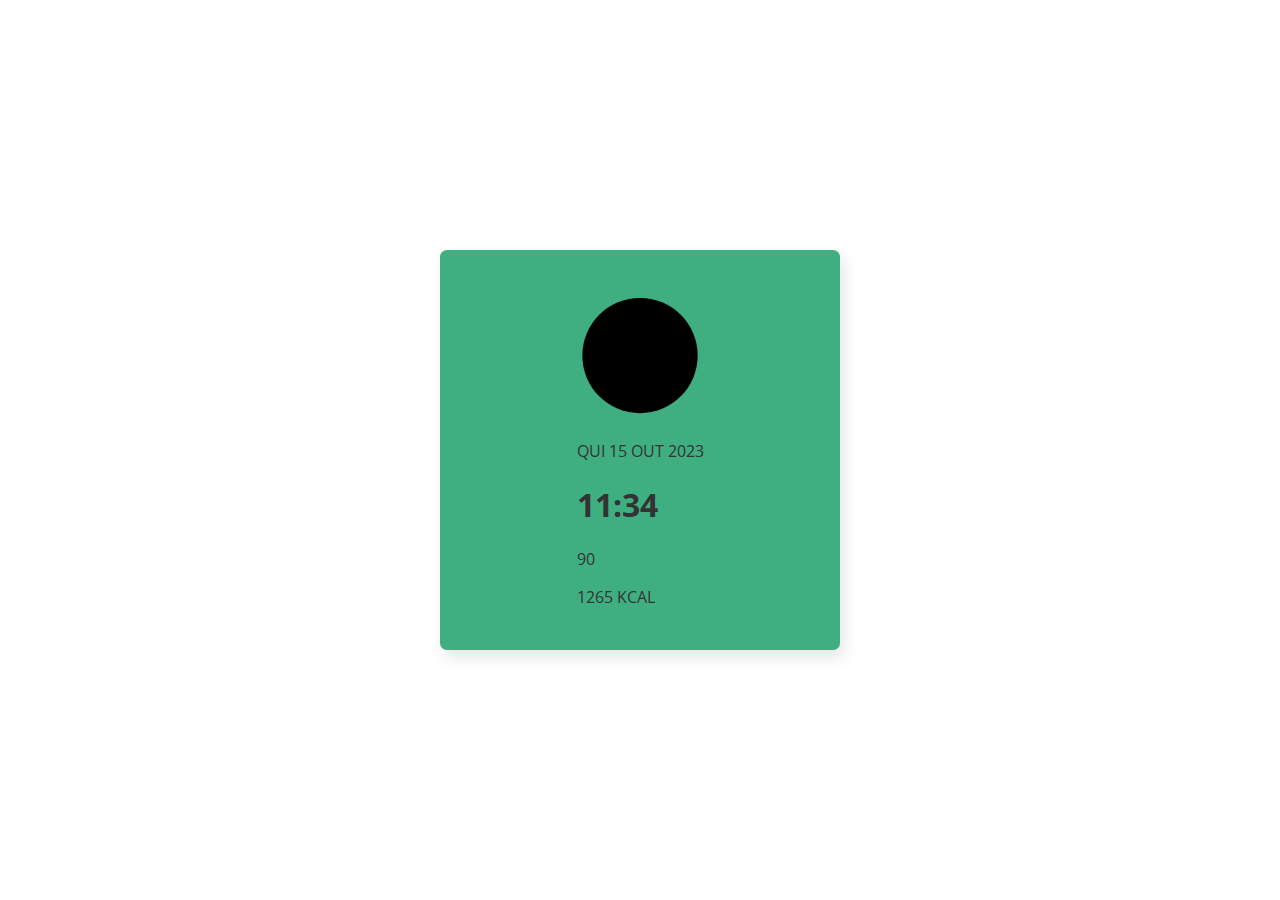
<file: 10.html>
<!DOCTYPE html>
<html lang="pt-br">
<head>
    <meta charset="UTF-8">
    <meta name="viewport" content="width=device-width, initial-scale=1.0">
    <title>Dia 10</title>
    <link rel="stylesheet" href="style.css">
</head>
<body>
    <div class="frame">
        <div class="center">
              <div class="principal">
                <svg viewBox="0 0 196 196">
                    <circle class="circulo" r="89" cx="98" cy="98"></circle>
                </svg>
                <div class="pontilhado">
                    <div class="informacoes">
                        <div class="data">
                            <p>QUI 15 OUT 2023</p>
                        </div>
                        <div class="hora">
                            <h1>11:34</h1>
                        </div>
                        <div class="batimentos">
                            <div class="coracao">
                                <div class="lado-1"></div>
                                <div class="lado-2"></div>
                            </div>
                            <div class="valor-batimentos">
                                <p>90</p>
                            </div>
                        </div>
                        <div class="calorias">
                            <div class="valor-calorias">1265 KCAL</div>
                        </div>
                    </div>
                    
                </div>
              </div>
        </div>
      </div>
</body>
</html>
</file>
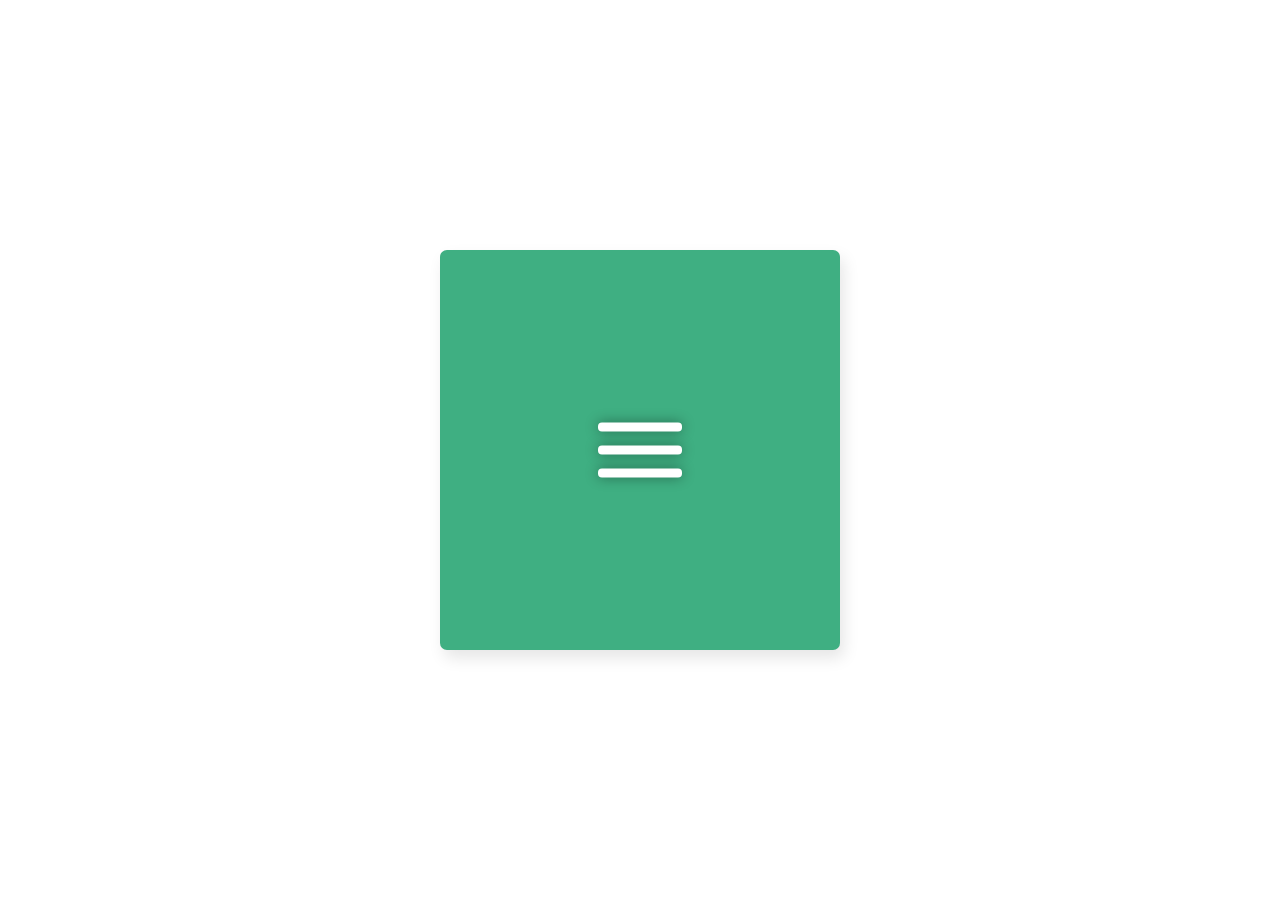
<file: 2.html>
<!DOCTYPE html>
<html lang="pt-br">
<head>
    <meta charset="UTF-8">
    <meta name="viewport" content="width=device-width, initial-scale=1.0">
    <title>Day 2</title>
    <link rel="stylesheet" href="style.css">
</head>
<body>
    <div class="frame">
        <div class="center">
            <section id="linhas">
                <section id="primeira-linha"></section>
                <section id="segunda-linha"></section>
                <section id="terceira-linha"></section>
            </section>
    
        </div>
    </div>
</body>
</html>
</file>
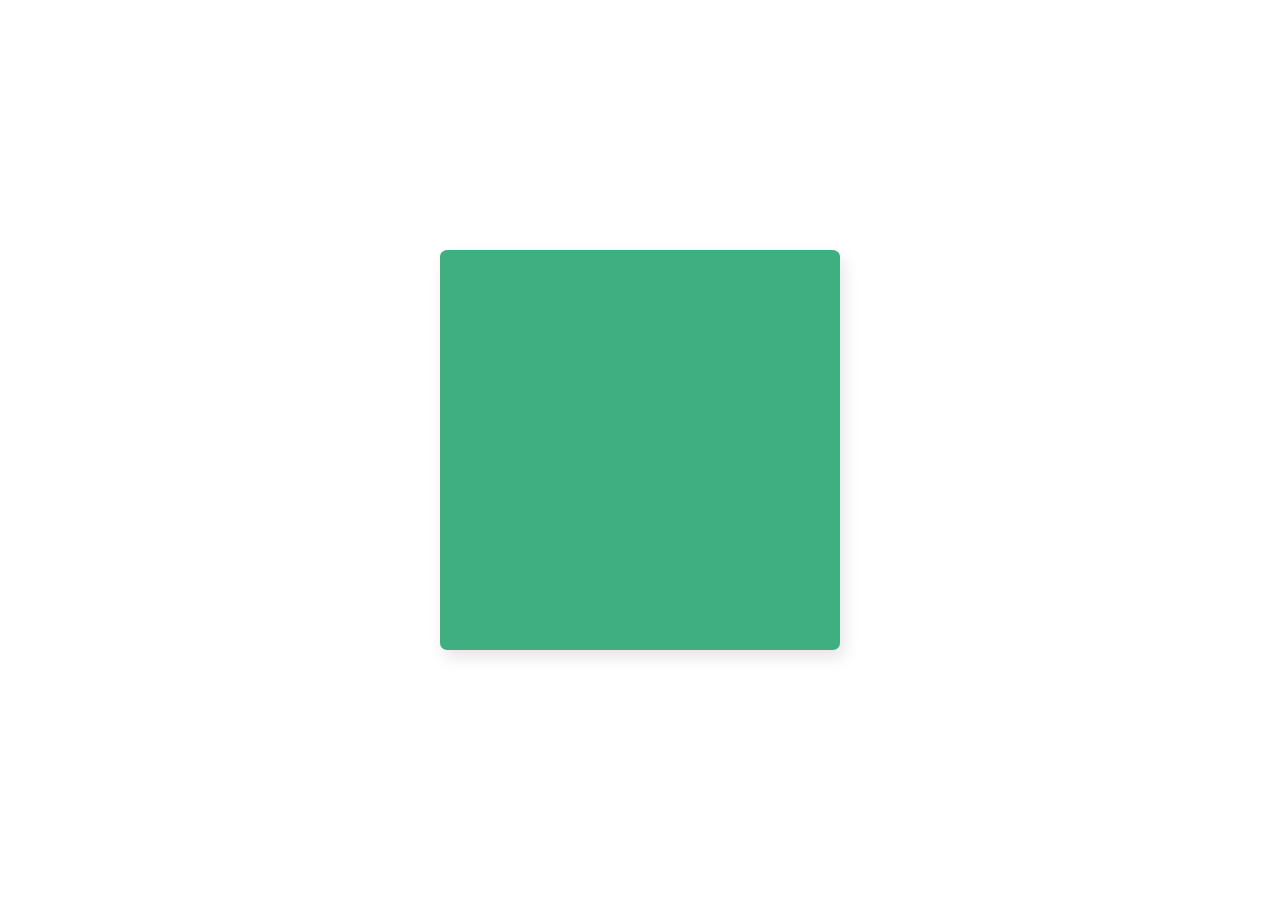
<file: 3.html>
<!DOCTYPE html>
<html lang="pt-br">
<head>
    <meta charset="UTF-8">
    <meta name="viewport" content="width=device-width, initial-scale=1.0">
    <title>Day 3</title>
    <link rel="stylesheet" href="style.css">
</head>
<body>
    <div class="frame">
        <div class="center">
            <section class="circulo">
                <section class="sol"></section>
                <section class="piramide">
                    <section class="primeira-face"></section>
                </section>
                <section class="sombra"></section>
                <section class="piso"></section>
            </section>
            <section class="circunferencia"></section>
            <section class="cobertor"></section>
        </div>
    </div>
</body>
</html>
</file>
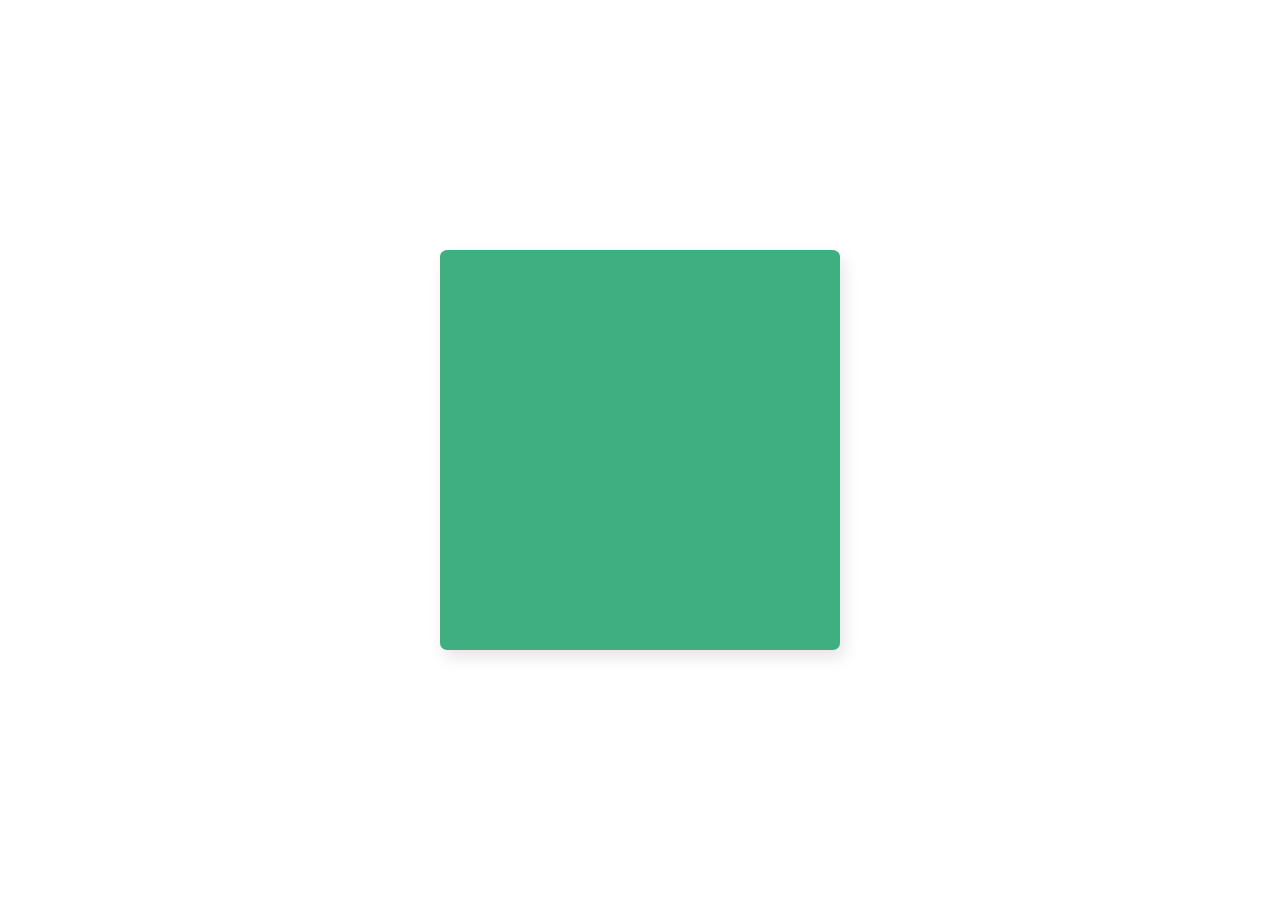
<file: 4.html>
<!DOCTYPE html>
<html lang="pt-br">
<head>
    <meta charset="UTF-8">
    <meta name="viewport" content="width=device-width, initial-scale=1.0">
    <title>Day 4</title>
    <link rel="stylesheet" href="style.css">
</head>
<body>
    <div class="frame">
        <div class="center">
              <section class="primeiro-circulo"></section>
              <section class="segundo-circulo"></section>
              <section class="terceiro-circulo"><section>
        </div>
      </div>
</body>
</html>
</file>
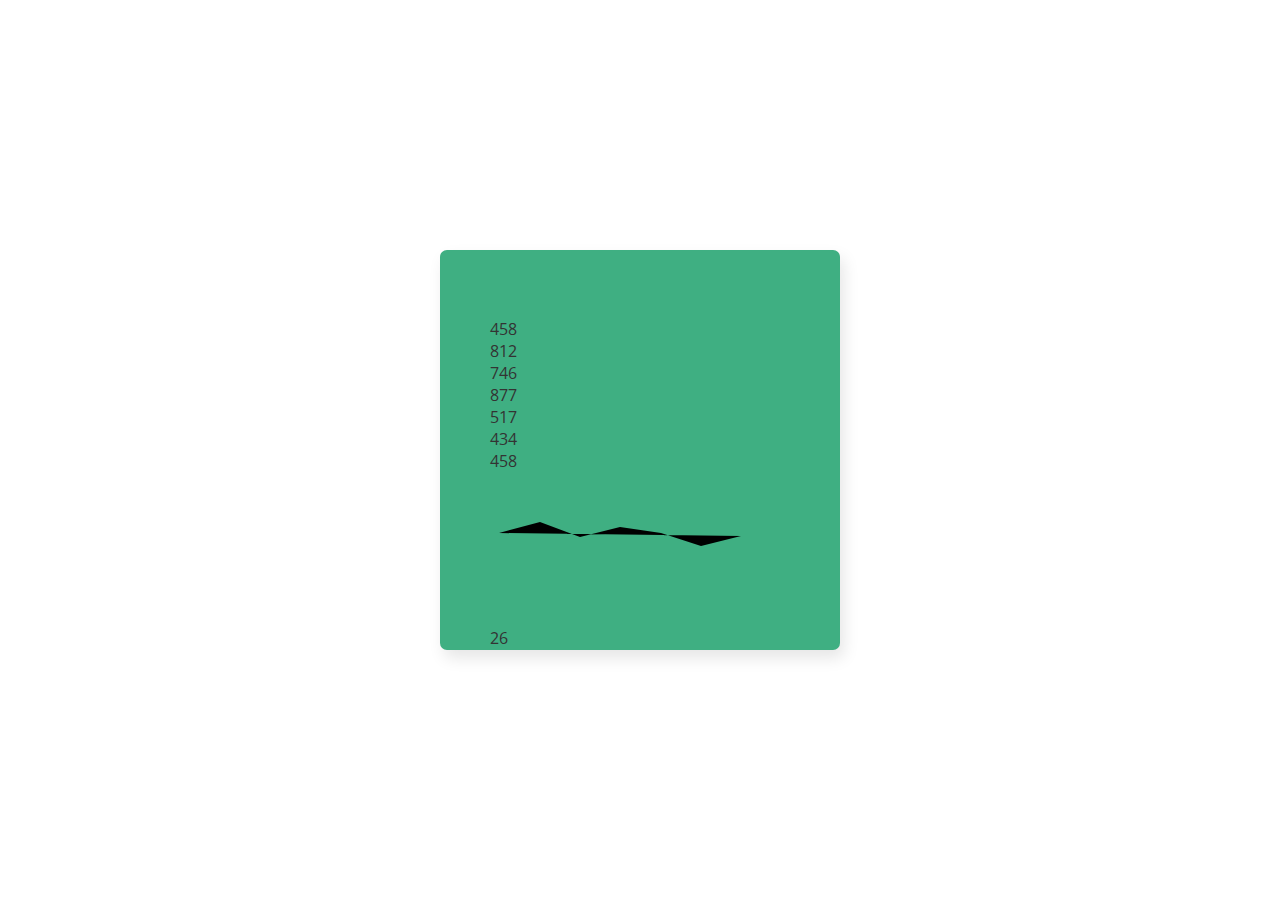
<file: 5.html>
<!DOCTYPE html>
<html lang="pt-br">
<head>
    <meta charset="UTF-8">
    <meta name="viewport" content="width=device-width, initial-scale=1.0">
    <title>DAY 5!!!</title>
    <link rel="stylesheet" href="style.css">
</head>
<body>
    <div class="frame">
        <div class="center">
            <div class="cabecalho">
                <span class="titulo grande">Weekly report</span>
                <span class="data pequeno">01. Feb - 07. Feb</span>
                <span class="revenue pequeno">Revenue</span>
                <span class="valor grande">$ 3621.79</span>
            </div>

            <div class="clearfix"></div>

            <div class="parametro">
                <span class="vermelho">Views</span>
                <span class="azul">Purchases</span>
            </div>

            <div class="estatisticas">
                <div class="linha-1"></div>
                <div class="linha-2"></div>
                <div class="linha-3"></div>

                <div class="dados vermelho">
                    <svg>
                        <polyline points="9,46 50,12 90,23 130,11 171,38 211,48 251,19"></polyline>
                    </svg>

                    <div class="pontos">
                        <div class="ponto-1">
                            <div class="tooltip">458</div>
                        </div>
                        <div class="ponto-2">
                            <div class="tooltip">812</div>
                        </div>
                        <div class="ponto-3">
                            <div class="tooltip">746</div>
                        </div>
                        <div class="ponto-4">
                            <div class="tooltip">877</div>
                        </div>
                        <div class="ponto-5">
                            <div class="tooltip">517</div>
                        </div>
                        <div class="ponto-6">
                            <div class="tooltip">434</div>
                        </div>
                        <div class="ponto-7">
                            <div class="tooltip">458</div>
                        </div>
                    </div>
                </div>

                <div class="dados azul">
                    <svg>
                        <polyline points="9,61 50,50 90,65 130,55 171,61 211,74 251,64"></polyline>
                    </svg>

                    <div class="pontos">
                        <div class="ponto-1">
                            <div class="tooltip">26</div>
                        </div>
                        <div class="ponto-2">
                            <div class="tooltip">41</div>
                        </div>
                        <div class="ponto-3">
                            <div class="tooltip">22</div>
                        </div>
                        <div class="ponto-4">
                            <div class="tooltip">36</div>
                        </div>
                        <div class="ponto-5">
                            <div class="tooltip">25</div>
                        </div>
                        <div class="ponto-6">
                            <div class="tooltip">13</div>
                        </div>
                        <div class="ponto-7">
                            <div class="tooltip">20</div>
                        </div>
                    </div>
                </div>

            </div>

            <div class="days">
                <span class="day">Mon</span>
                <span class="day">Tue</span>
                <span class="day">Wed</span>
                <span class="day">Thu</span>
                <span class="day">Fri</span>
                <span class="day">Sat</span>
                <span class="day">Sun</span>
            </div>
        </div>
    </div>
    
</body>
</html>
</file>
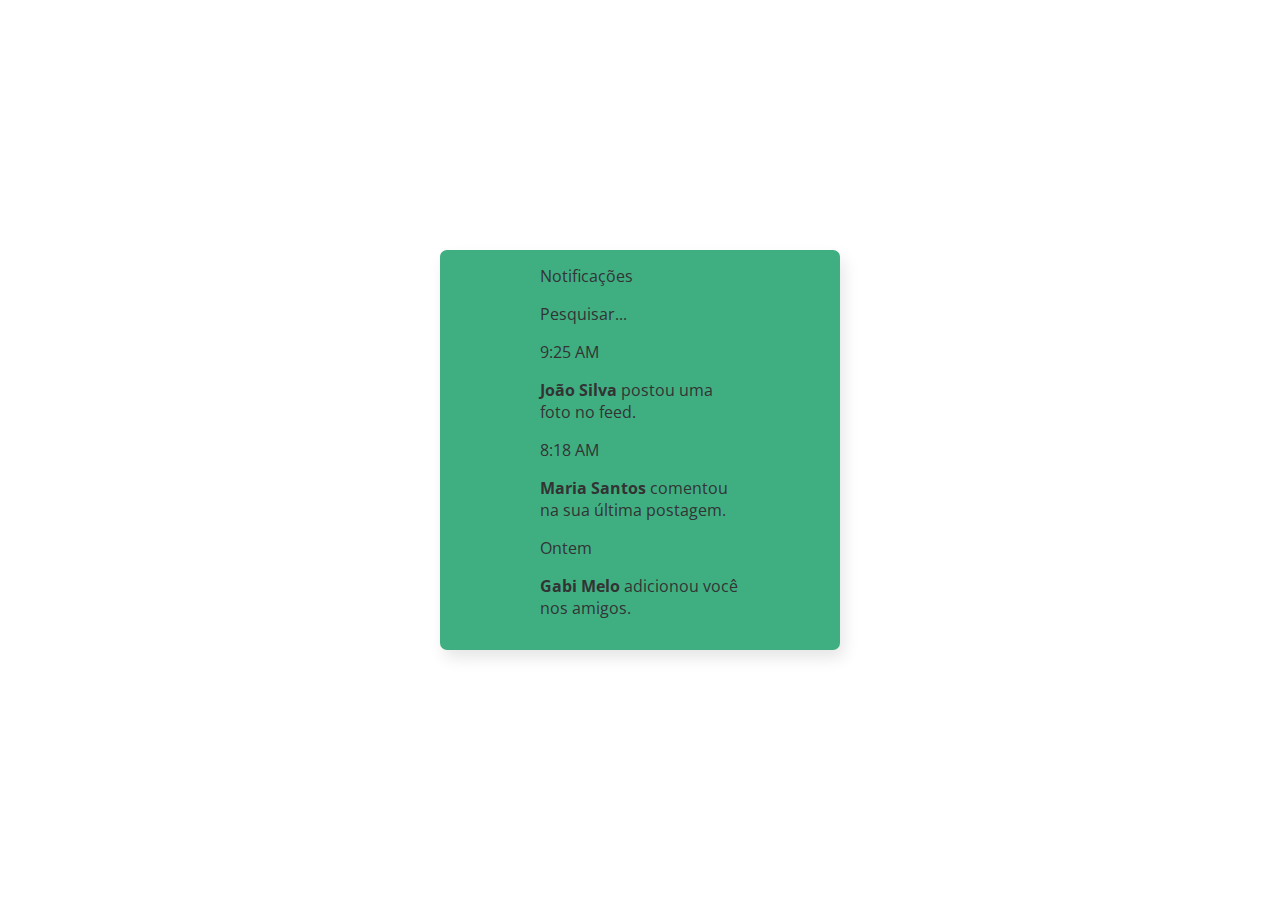
<file: 7.html>
<!DOCTYPE html>
<html lang="pt-br">
<head>
    <meta charset="UTF-8">
    <meta name="viewport" content="width=device-width, initial-scale=1.0">
    <title>O sétimo dia</title>
    <link rel="stylesheet" href="style.css">
</head>
<body>
    <div class="frame">
        <div class="center">
                  <div class="principal">
                    <div class="cabecalho">
                        <div class="titulo">Notificações</div>
                        <div class="menu">
                            <div class="primeira linha"></div>
                            <div class="bolinha"></div>
                            <div class="segunda linha"></div>
                        </div>
                        <div class="lupinha">
                            <div class="circulo"></div>
                            <div class="alca"></div>
                            <div class="barra-de-pesquisa">
                                <p>Pesquisar...</p>
                            </div>
                        </div>
                    </div>
                    <div class="tudo">
                        <div class="linha-do-tempo">
                            <div id="linha-um" class="linha"></div>
                            <div id="marco-um" class="marco"></div>
                            <div id="linha-dois" class="linha"></div>
                            <div id="marco-dois" class="marco"></div>
                            <div id="linha-tres" class="linha"></div>
                            <div id="marco-tres" class="marco"></div>
                            <div id="linha-quatro" class="linha"></div>
                        </div>
                    <div class="notificacoes">
                        <div class="primeira notificacao">
                            <div class="horario">
                                <p>9:25 AM</p>
                            </div>
                            <div class="descricao">
                                <p><strong>João Silva</strong> postou uma foto no feed.</p>
                            </div>
                        </div>
                        <div class="segunda notificacao">
                            <div class="horario">
                                <p>8:18 AM</p>
                            </div>
                            <div class="descricao">
                                <p><strong>Maria Santos</strong> comentou na sua última postagem.</p>
                            </div>
                        </div>
                        <div class="terceira notificacao">
                            <div class="horario">
                                <p>Ontem</p>
                            </div>
                            <div class="descricao">
                                <p><strong>Gabi Melo</strong> adicionou você nos amigos.</p>
                            </div>
                        </div>
                    </div>
                </div>
            </div>
        </div>
      </div>
</body>
</html>
</file>
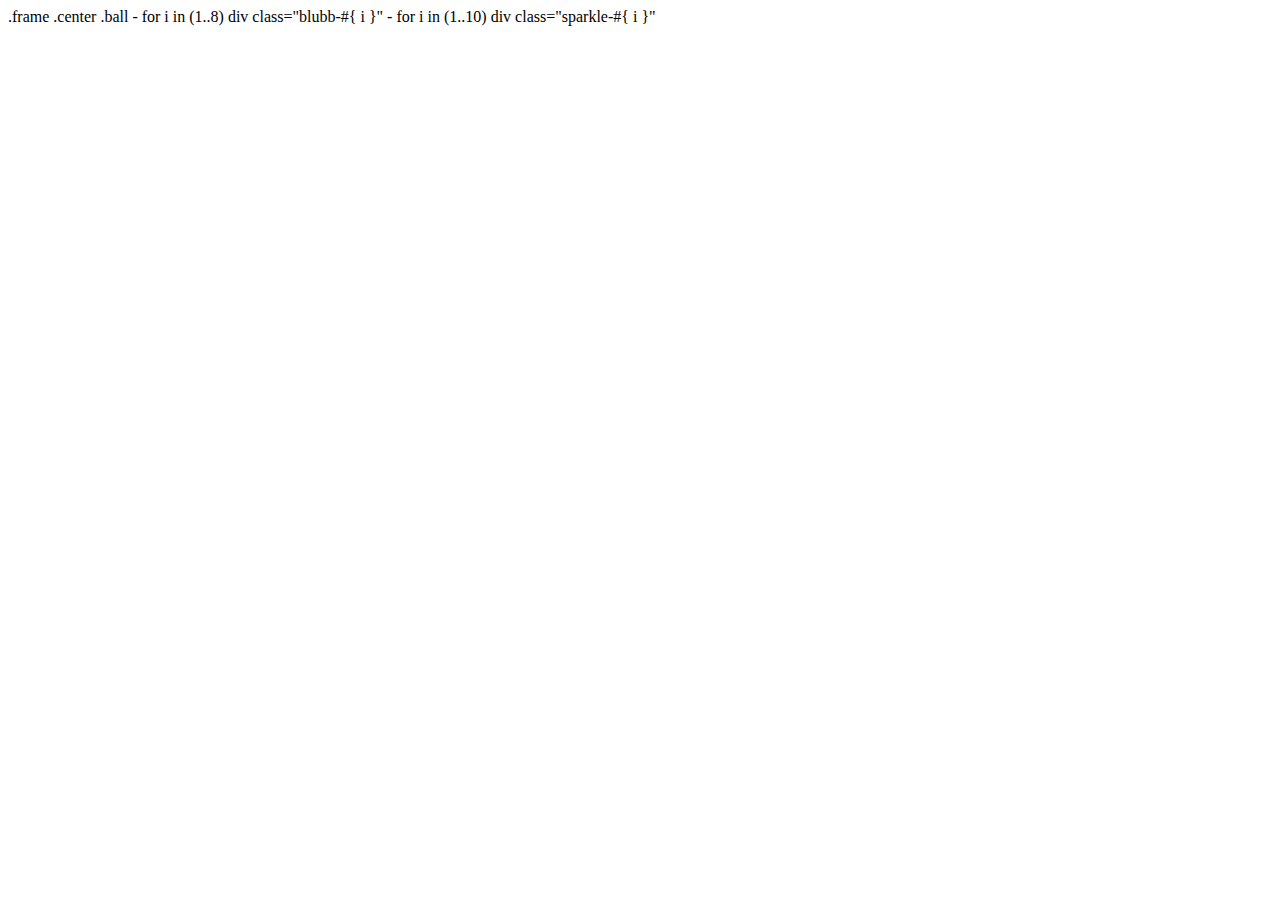
<file: 8.html>
<!DOCTYPE html>
<html lang="pt-br">
<head>
    <meta charset="UTF-8">
    <meta name="viewport" content="width=device-width, initial-scale=1.0">
    <title>Dia 8</title>
    <link rel="stylesheet" href="style.css">
</head>
<body>
    .frame
	.center
		.ball
		- for i in (1..8)
			div class="blubb-#{ i }"
		- for i in (1..10)
			div class="sparkle-#{ i }"
</body>
</html>
</file>
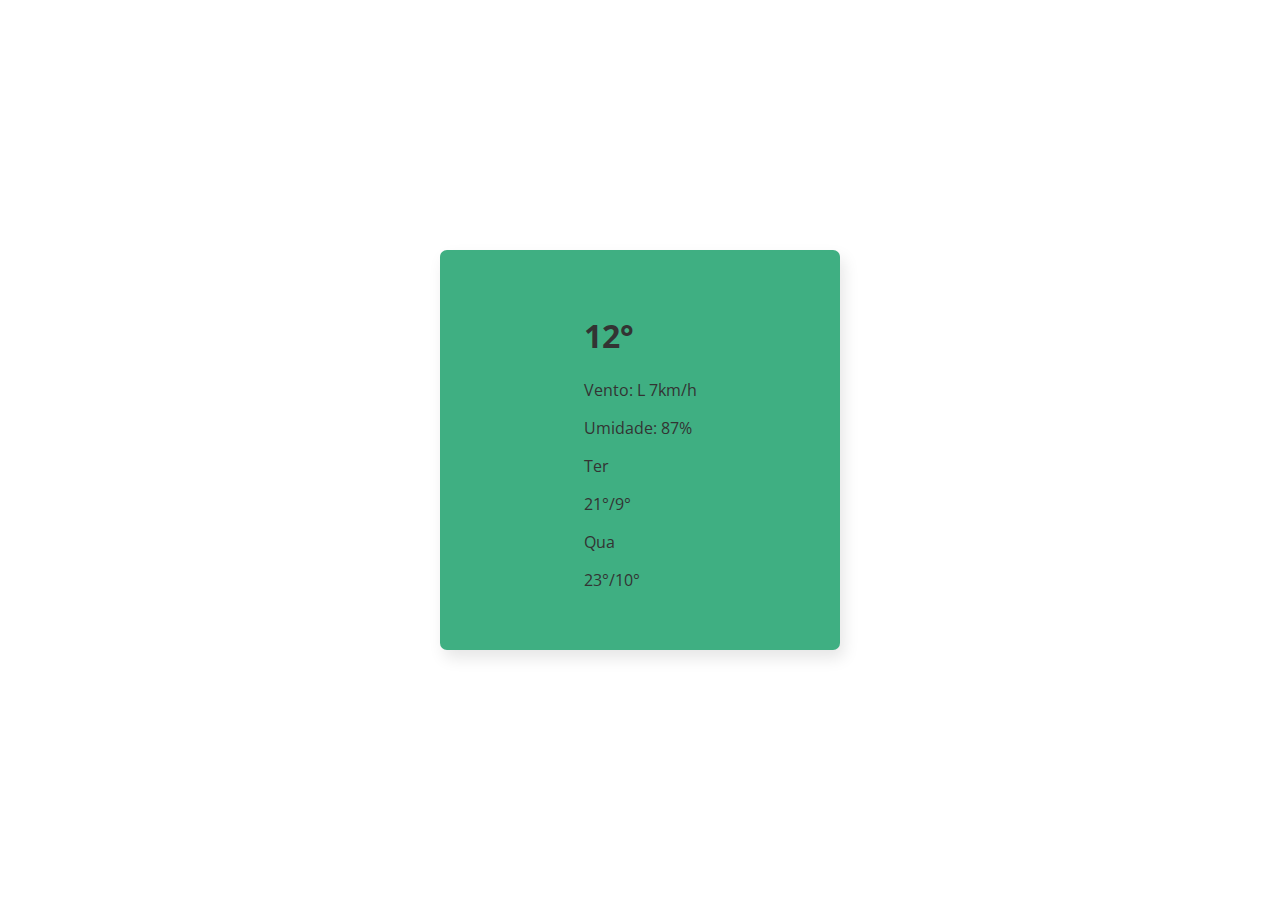
<file: 9.html>
<!DOCTYPE html>
<html lang="pt-br">
<head>
    <meta charset="UTF-8">
    <meta name="viewport" content="width=device-width, initial-scale=1.0">
    <title>Dia 9</title>
    <link rel="stylesheet" href="style.css">
</head>
<body>
    <div class="frame">
        <div class="center">
              <div class="animacao">
                <div class="lua">
                    <div class="crateras">
                        <div id="cratera-um" class="cratera grande"></div>
                        <div id="cratera-dois" class="cratera grande"></div>
                        <div id="cratera-tres" class="cratera grande"></div>
                        <div id="cratera-quatro" class="cratera media"></div>
                        <div id="cratera-cinco" class="cratera media"></div>
                        <div id="cratera-seis" class="cratera media"></div>
                        <div id="cratera-sete" class="cratera media"></div>
                        <div id="cratera-oito" class="cratera media"></div>
                        <div id="cratera-nove" class="cratera pequena"></div>
                        <div id="cratera-dez" class="cratera pequena"></div>
                        <div id="cratera-onze" class="cratera pequena"></div>
                    </div>
                </div>
                <div class="luz"></div>
                <div class="montes">
                    <div class="tras">
                        <div class="monte um"></div>
                        <div class="monte dois"></div>
                    </div>
                    <div class="frente">
                        <div class="monte um"></div>
                        <div class="monte dois"></div>
                        <div class="monte tres"></div>
                    </div>
                </div>
                <div class="gotas-de-chuva">
                    <div id="grande-um" class="gota grande">
                        <div class="meio"></div>
                        <div class="ponta"></div>
                    </div>
                    <div id="grande-dois" class="gota grande">
                        <div class="meio"></div>
                        <div class="ponta"></div>
                    </div>
                    <div id="grande-tres" class="gota grande">
                        <div class="meio"></div>
                        <div class="ponta"></div>
                    </div>
                    <div id="grande-quatro" class="gota grande ">
                        <div class="meio"></div>
                        <div class="ponta"></div>
                    </div>
                    <div id="grande-cinco" class="gota grande ">
                        <div class="meio"></div>
                        <div class="ponta"></div>
                    </div>
                    <div id="grande-seis" class="gota grande">
                        <div class="meio"></div>
                        <div class="ponta"></div>
                    </div>
                    <div id="grande-sete" class="gota grande">
                        <div class="meio"></div>
                        <div class="ponta"></div>
                    </div>
                    <div id="grande-oito" class="gota grande">
                        <div class="meio"></div>
                        <div class="ponta"></div>
                    </div>
                    <div id="grande-nove" class="gota grande">
                        <div class="meio"></div>
                        <div class="ponta"></div>
                    </div>
                    <div id="grande-dez" class="gota grande">
                        <div class="meio"></div>
                        <div class="ponta"></div>
                    </div>
                    <div id="grande-onze" class="gota grande">
                        <div class="meio"></div>
                        <div class="ponta"></div>
                    </div>
                    <div id="grande-doze" class="gota grande">
                        <div class="meio"></div>
                        <div class="ponta"></div>
                    </div>
                    <div id= "media-um" class="gota media">
                        <div class="meio"></div>
                        <div class="ponta"></div>
                    </div>
                    <div id= "media-dois" class="gota media">
                        <div class="meio"></div>
                        <div class="ponta"></div>
                    </div>
                    <div id= "media-tres" class="gota media">
                        <div class="meio"></div>
                        <div class="ponta"></div>
                    </div>
                    <div id= "media-quatro" class="gota media">
                        <div class="meio"></div>
                        <div class="ponta"></div>
                    </div>
                    <div id= "media-cinco" class="gota media">
                        <div class="meio"></div>
                        <div class="ponta"></div>
                    </div>
                    <div id= "media-seis" class="gota media">
                        <div class="meio"></div>
                        <div class="ponta"></div>
                    </div>
                    <div id= "media-sete" class="gota media">
                        <div class="meio"></div>
                        <div class="ponta"></div>
                    </div>
                    <div id= "media-oito" class="gota media">
                        <div class="meio"></div>
                        <div class="ponta"></div>
                    </div>
                    <div id= "media-nove" class="gota media">
                        <div class="meio"></div>
                        <div class="ponta"></div>
                    </div>
                    <div id= "pequena-um" class="gota pequena">
                        <div class="meio"></div>
                        <div class="ponta"></div>
                    </div>
                    <div id= "pequena-dois" class="gota pequena">
                        <div class="meio"></div>
                        <div class="ponta"></div>
                    </div>
                    <div id= "pequena-tres" class="gota pequena">
                        <div class="meio"></div>
                        <div class="ponta"></div>
                    </div>
                    <div id= "pequena-quatro" class="gota pequena">
                        <div class="meio"></div>
                        <div class="ponta"></div>
                    </div>
                    <div id= "pequena-cinco" class="gota pequena">
                        <div class="meio"></div>
                        <div class="ponta"></div>
                    </div>
                    <div id= "pequena-seis" class="gota pequena">
                        <div class="meio"></div>
                        <div class="ponta"></div>
                    </div>
                    <div id= "pequena-sete" class="gota pequena">
                        <div class="meio"></div>
                        <div class="ponta"></div>
                    </div>
                    <div id= "pequena-oito" class="gota pequena">
                        <div class="meio"></div>
                        <div class="ponta"></div>
                    </div>

                    
                </div>
              </div>
              <div class="informacoes">
                <div class="temp-atual">
                    <h1>12°</h1>
                </div>
                <div class="vento">
                    <p>Vento: L 7km/h</p>
                </div>
                <div class="umidade">
                    <p>Umidade: 87%</p>
                </div>
                <div id="dia-1">
                    <p class="nome-dia">Ter</p>
                    <p class="temp">21°/9°</p>
                </div>
                <div id="dia-2">
                    <p class="nome-dia">Qua</p>
                    <p class="temp">23°/10°</p>
                </div>
              </div>
        </div>
      </div>
</body>
</html>
</file>
<file: style.css>
@import url(https://fonts.googleapis.com/css?family=Open+Sans:700,300);

.frame {
	position: absolute;
	top: 50%;
	left: 50%;
	width: 400px;
	height: 400px;
	margin-top: -200px;
	margin-left: -200px;
	border-radius: 7px;
	box-shadow: 4px 8px 16px 0 rgba(0, 0, 0, 0.1);
	overflow: hidden;
	background: #3faf82;
	color: #333;
	font-family: "Open Sans", Helvetica, sans-serif;
	-webkit-font-smoothing: antialiased;
	-moz-osx-font-smoothing: grayscale;
}

.center {
	position: absolute;
	top: 50%;
	left: 50%;
	transform: translate(-50%, -50%);
}

#linhas {
	width: 84px;
	height: 55px;
}

#primeira-linha,
#segunda-linha,
#terceira-linha {
	width: 84px;
	height: 9px;
	background: white;
	border-radius: 4px;
	position: absolute;
	box-shadow: 0 0 13px 0 rgba(0, 0, 0, 0.4);
}

#segunda-linha {
	position: absolute;
	top: 23px;
}

#terceira-linha {
	position: absolute;
	bottom: 0px;
}
</file>
